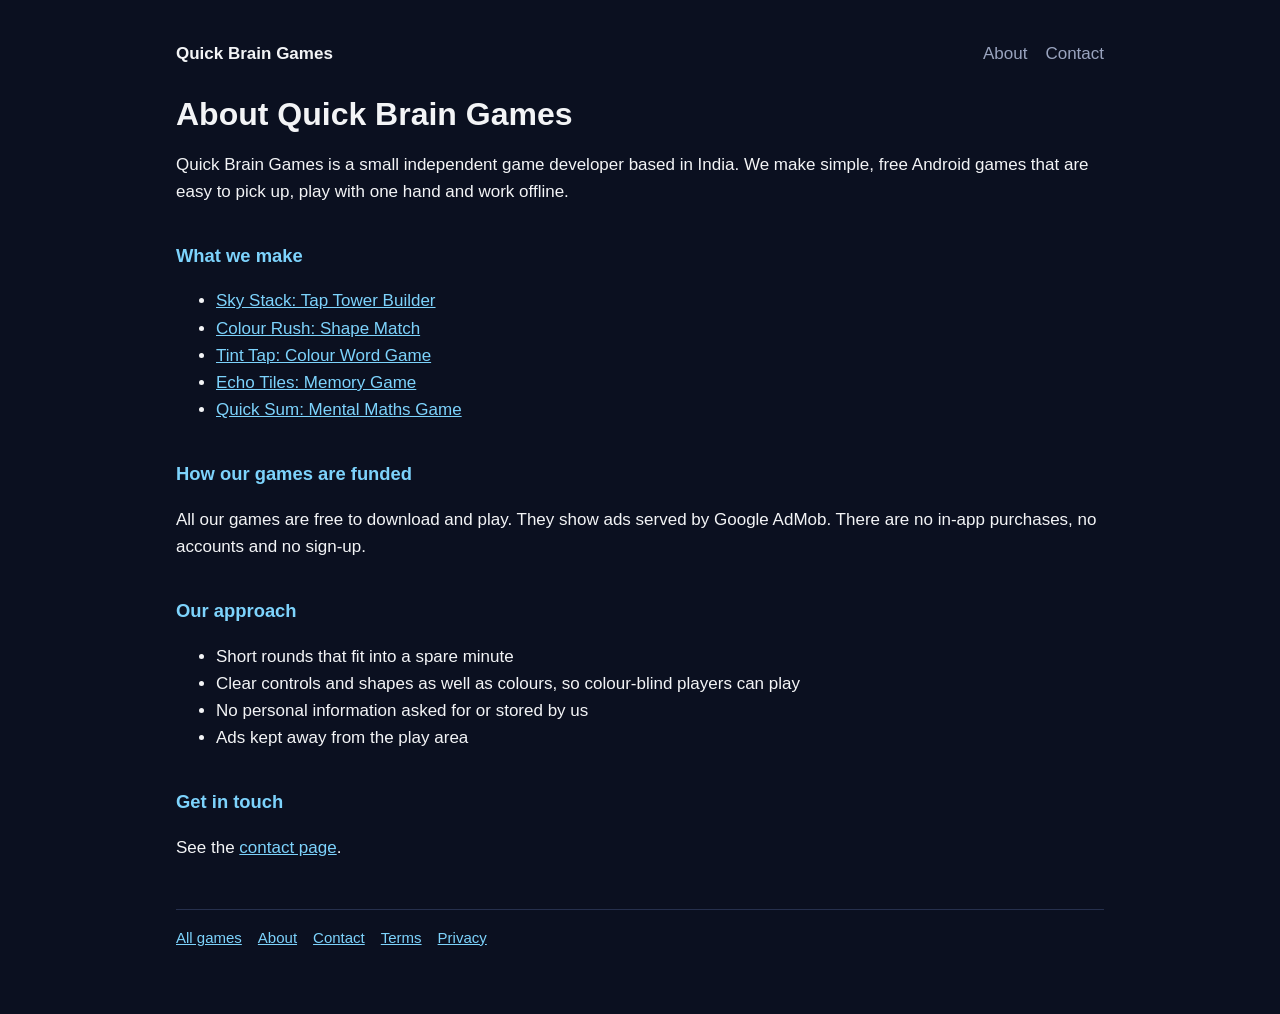
<file: about.html>
<!doctype html>
<html lang="en"><head><meta charset="utf-8"><meta name="viewport" content="width=device-width,initial-scale=1">
<title>About | Quick Brain Games</title><meta name="description" content="Quick Brain Games is an independent mobile game developer.">
<meta property="og:title" content="About | Quick Brain Games"><meta property="og:description" content="Quick Brain Games is an independent mobile game developer.">
<link rel="stylesheet" href="style.css"></head>
<body><main>
<div class="top"><a href="">Quick Brain Games</a><nav><a href="about.html">About</a><a href="contact.html">Contact</a></nav></div>
<h1>About Quick Brain Games</h1>
<p>Quick Brain Games is a small independent game developer based in India. We make simple, free Android games that are easy to pick up, play with one hand and work offline.</p>
<h2>What we make</h2><ul><li><a href="sky_stack/">Sky Stack: Tap Tower Builder</a></li><li><a href="color_rush/">Colour Rush: Shape Match</a></li><li><a href="tint_tap/">Tint Tap: Colour Word Game</a></li><li><a href="echo_tiles/">Echo Tiles: Memory Game</a></li><li><a href="quick_sum/">Quick Sum: Mental Maths Game</a></li></ul>
<h2>How our games are funded</h2><p>All our games are free to download and play. They show ads served by Google AdMob. There are no in-app purchases, no accounts and no sign-up.</p>
<h2>Our approach</h2><ul><li>Short rounds that fit into a spare minute</li><li>Clear controls and shapes as well as colours, so colour-blind players can play</li>
<li>No personal information asked for or stored by us</li><li>Ads kept away from the play area</li></ul>
<h2>Get in touch</h2><p>See the <a href="contact.html">contact page</a>.</p>
<footer><a href="">All games</a><a href="about.html">About</a><a href="contact.html">Contact</a><a href="terms.html">Terms</a><a href="privacy.html">Privacy</a></footer>
</main></body></html>
</file>
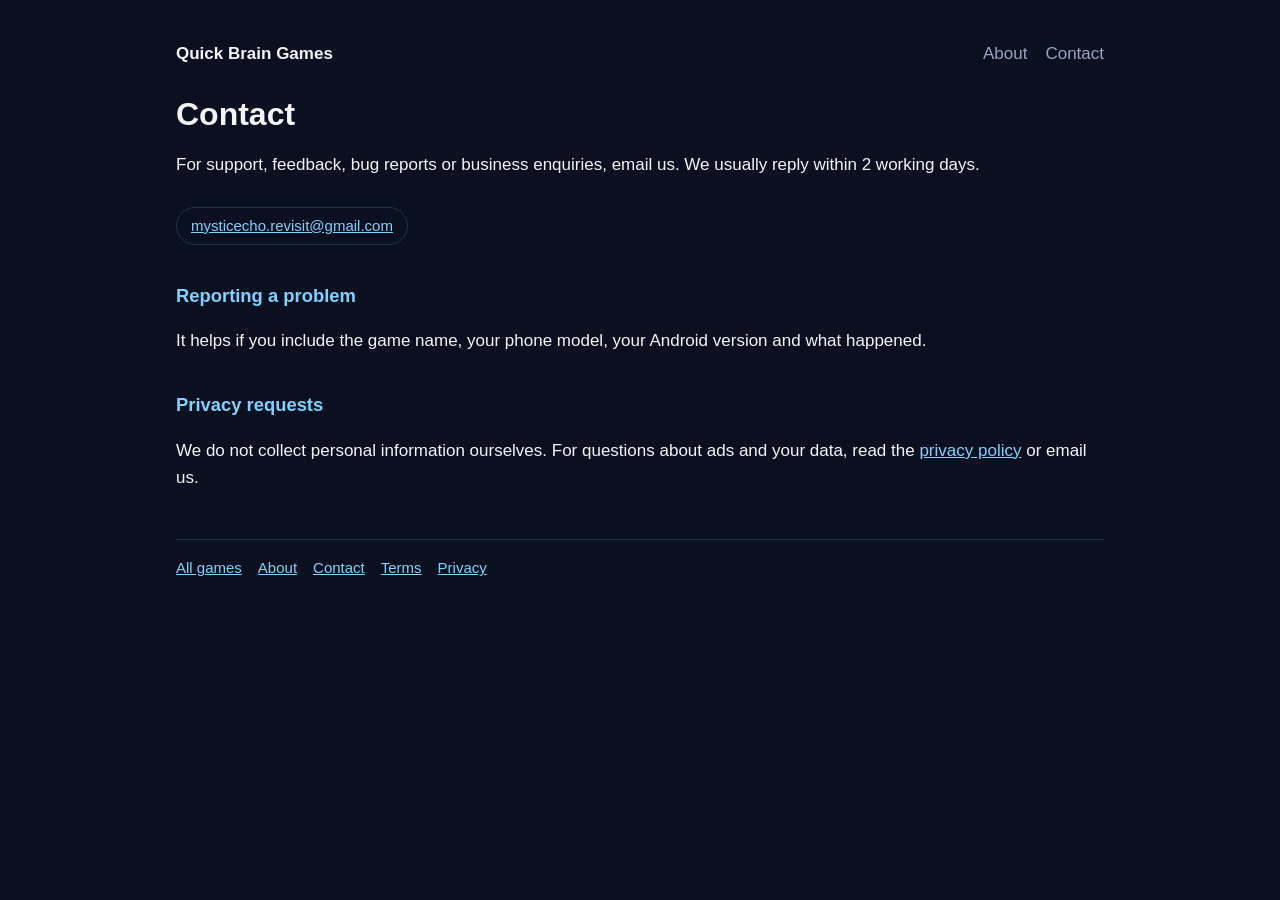
<file: contact.html>
<!doctype html>
<html lang="en"><head><meta charset="utf-8"><meta name="viewport" content="width=device-width,initial-scale=1">
<title>Contact | Quick Brain Games</title><meta name="description" content="Contact Quick Brain Games.">
<meta property="og:title" content="Contact | Quick Brain Games"><meta property="og:description" content="Contact Quick Brain Games.">
<link rel="stylesheet" href="style.css"></head>
<body><main>
<div class="top"><a href="">Quick Brain Games</a><nav><a href="about.html">About</a><a href="contact.html">Contact</a></nav></div>
<h1>Contact</h1>
<p>For support, feedback, bug reports or business enquiries, email us. We usually reply within 2 working days.</p>
<p><a class="badge" style="color:var(--accent)" href="mailto:mysticecho.revisit@gmail.com">mysticecho.revisit@gmail.com</a></p>
<h2>Reporting a problem</h2><p>It helps if you include the game name, your phone model, your Android version and what happened.</p>
<h2>Privacy requests</h2><p>We do not collect personal information ourselves. For questions about ads and your data, read the <a href="privacy.html">privacy policy</a> or email us.</p>
<footer><a href="">All games</a><a href="about.html">About</a><a href="contact.html">Contact</a><a href="terms.html">Terms</a><a href="privacy.html">Privacy</a></footer>
</main></body></html>
</file>
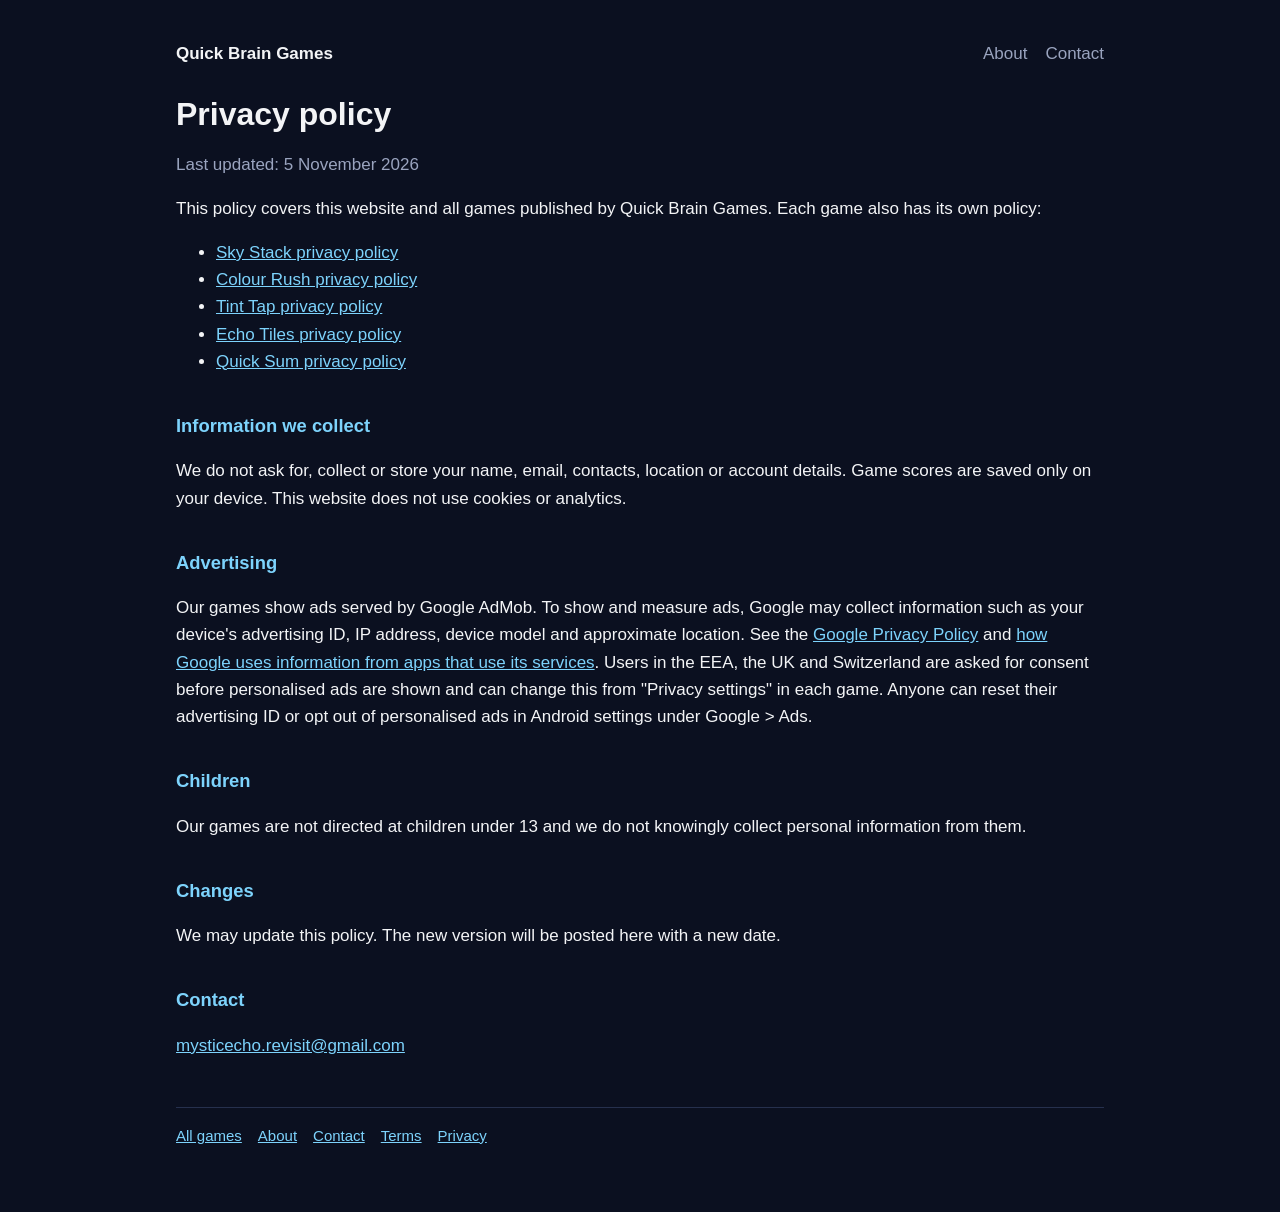
<file: privacy.html>
<!doctype html>
<html lang="en"><head><meta charset="utf-8"><meta name="viewport" content="width=device-width,initial-scale=1">
<title>Privacy | Quick Brain Games</title><meta name="description" content="How Quick Brain Games games handle information.">
<meta property="og:title" content="Privacy | Quick Brain Games"><meta property="og:description" content="How Quick Brain Games games handle information.">
<link rel="stylesheet" href="style.css"></head>
<body><main>
<div class="top"><a href="">Quick Brain Games</a><nav><a href="about.html">About</a><a href="contact.html">Contact</a></nav></div>
<h1>Privacy policy</h1><p class="muted">Last updated: 5 November 2026</p>
<p>This policy covers this website and all games published by Quick Brain Games. Each game also has its own policy:</p><ul><li><a href="privacy/sky_stack.html">Sky Stack privacy policy</a></li><li><a href="privacy/color_rush.html">Colour Rush privacy policy</a></li><li><a href="privacy/tint_tap.html">Tint Tap privacy policy</a></li><li><a href="privacy/echo_tiles.html">Echo Tiles privacy policy</a></li><li><a href="privacy/quick_sum.html">Quick Sum privacy policy</a></li></ul>
<h2>Information we collect</h2><p>We do not ask for, collect or store your name, email, contacts, location or account details. Game scores are saved only on your device. This website does not use cookies or analytics.</p>
<h2>Advertising</h2><p>Our games show ads served by Google AdMob. To show and measure ads, Google may collect information such as your device's advertising ID, IP address, device model and approximate location. See the <a href="https://policies.google.com/privacy">Google Privacy Policy</a> and <a href="https://policies.google.com/technologies/partner-sites">how Google uses information from apps that use its services</a>. Users in the EEA, the UK and Switzerland are asked for consent before personalised ads are shown and can change this from "Privacy settings" in each game. Anyone can reset their advertising ID or opt out of personalised ads in Android settings under Google &gt; Ads.</p>
<h2>Children</h2><p>Our games are not directed at children under 13 and we do not knowingly collect personal information from them.</p>
<h2>Changes</h2><p>We may update this policy. The new version will be posted here with a new date.</p>
<h2>Contact</h2><p><a href="mailto:mysticecho.revisit@gmail.com">mysticecho.revisit@gmail.com</a></p>
<footer><a href="">All games</a><a href="about.html">About</a><a href="contact.html">Contact</a><a href="terms.html">Terms</a><a href="privacy.html">Privacy</a></footer>
</main></body></html>
</file>
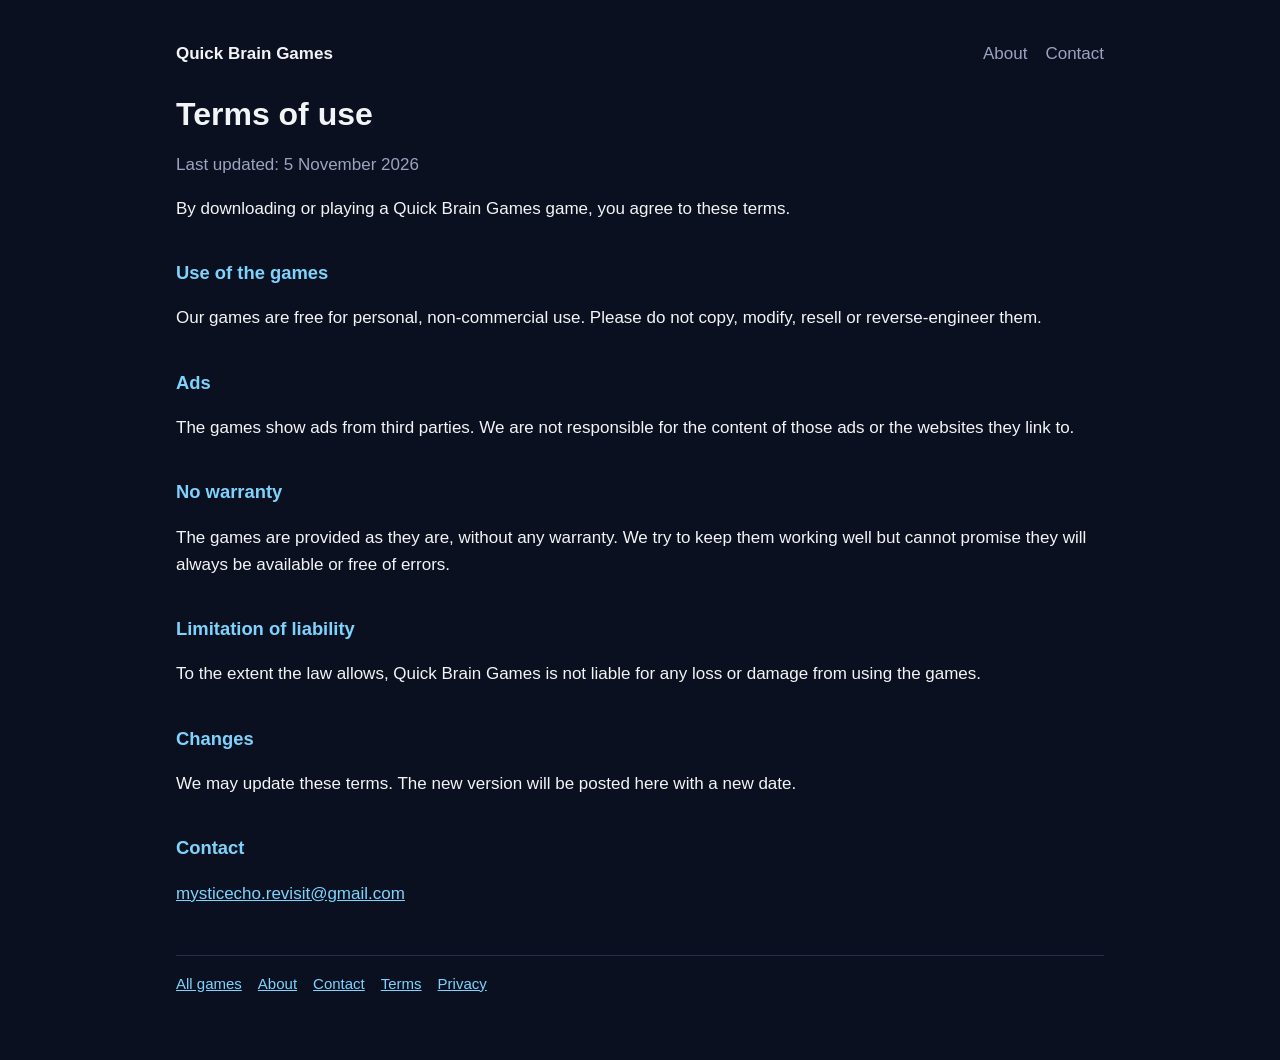
<file: terms.html>
<!doctype html>
<html lang="en"><head><meta charset="utf-8"><meta name="viewport" content="width=device-width,initial-scale=1">
<title>Terms of use | Quick Brain Games</title><meta name="description" content="Terms of use for Quick Brain Games games.">
<meta property="og:title" content="Terms of use | Quick Brain Games"><meta property="og:description" content="Terms of use for Quick Brain Games games.">
<link rel="stylesheet" href="style.css"></head>
<body><main>
<div class="top"><a href="">Quick Brain Games</a><nav><a href="about.html">About</a><a href="contact.html">Contact</a></nav></div>
<h1>Terms of use</h1><p class="muted">Last updated: 5 November 2026</p>
<p>By downloading or playing a Quick Brain Games game, you agree to these terms.</p>
<h2>Use of the games</h2><p>Our games are free for personal, non-commercial use. Please do not copy, modify, resell or reverse-engineer them.</p>
<h2>Ads</h2><p>The games show ads from third parties. We are not responsible for the content of those ads or the websites they link to.</p>
<h2>No warranty</h2><p>The games are provided as they are, without any warranty. We try to keep them working well but cannot promise they will always be available or free of errors.</p>
<h2>Limitation of liability</h2><p>To the extent the law allows, Quick Brain Games is not liable for any loss or damage from using the games.</p>
<h2>Changes</h2><p>We may update these terms. The new version will be posted here with a new date.</p>
<h2>Contact</h2><p><a href="mailto:mysticecho.revisit@gmail.com">mysticecho.revisit@gmail.com</a></p>
<footer><a href="">All games</a><a href="about.html">About</a><a href="contact.html">Contact</a><a href="terms.html">Terms</a><a href="privacy.html">Privacy</a></footer>
</main></body></html>
</file>
<file: style.css>
:root{--bg:#0b1020;--card:#141b31;--fg:#f3f4f6;--muted:#9aa4bf;--accent:#7dd3fc;--line:#26304d}
*{box-sizing:border-box}body{margin:0;background:var(--bg);color:var(--fg);font:17px/1.6 -apple-system,Segoe UI,Roboto,Arial,sans-serif}
main{max-width:960px;margin:0 auto;padding:40px 16px 64px}a{color:var(--accent);overflow-wrap:anywhere}h1{font-size:2rem;line-height:1.2;margin:0 0 8px}
h2{font-size:1.15rem;margin:36px 0 12px;color:var(--accent)}.muted{color:var(--muted)}
.top{display:flex;align-items:center;justify-content:space-between;flex-wrap:wrap;gap:12px;margin-bottom:28px;font-weight:600}.top a{color:var(--fg);text-decoration:none}.top nav{display:flex;gap:18px;font-weight:400}.top nav a{color:var(--muted)}.top nav a:hover{color:var(--fg)}
.grid{display:grid;grid-template-columns:repeat(auto-fill,minmax(min(260px,100%),1fr));gap:16px;margin-top:24px}
.card{background:var(--card);border:1px solid var(--line);border-radius:14px;padding:16px;display:flex;gap:14px;align-items:flex-start;text-decoration:none;color:var(--fg)}
.card:hover{border-color:var(--accent)}.card img{width:64px;height:64px;border-radius:14px;flex:none}.card div{min-width:0}.card b{display:block}.card span{font-size:15px;color:var(--muted)}
.hero{display:flex;gap:20px;align-items:center;flex-wrap:wrap}.hero img.icon{width:96px;height:96px;border-radius:20px}
.feature{width:100%;height:auto;border-radius:14px;margin-top:24px;border:1px solid var(--line)}
.shots{display:flex;gap:12px;overflow-x:auto;padding-bottom:8px;scroll-snap-type:x mandatory}
.shots img{height:420px;width:auto;border-radius:14px;border:1px solid var(--line);scroll-snap-align:start;flex:none}
.badge{display:inline-block;border:1px solid var(--line);border-radius:999px;padding:6px 14px;font-size:15px;color:var(--muted);margin-top:12px}
footer{margin-top:48px;border-top:1px solid var(--line);padding-top:16px;font-size:15px;color:var(--muted)}footer a{margin-right:16px}
@media (max-width:520px){.shots img{height:340px}h1{font-size:1.6rem}}
</file>
